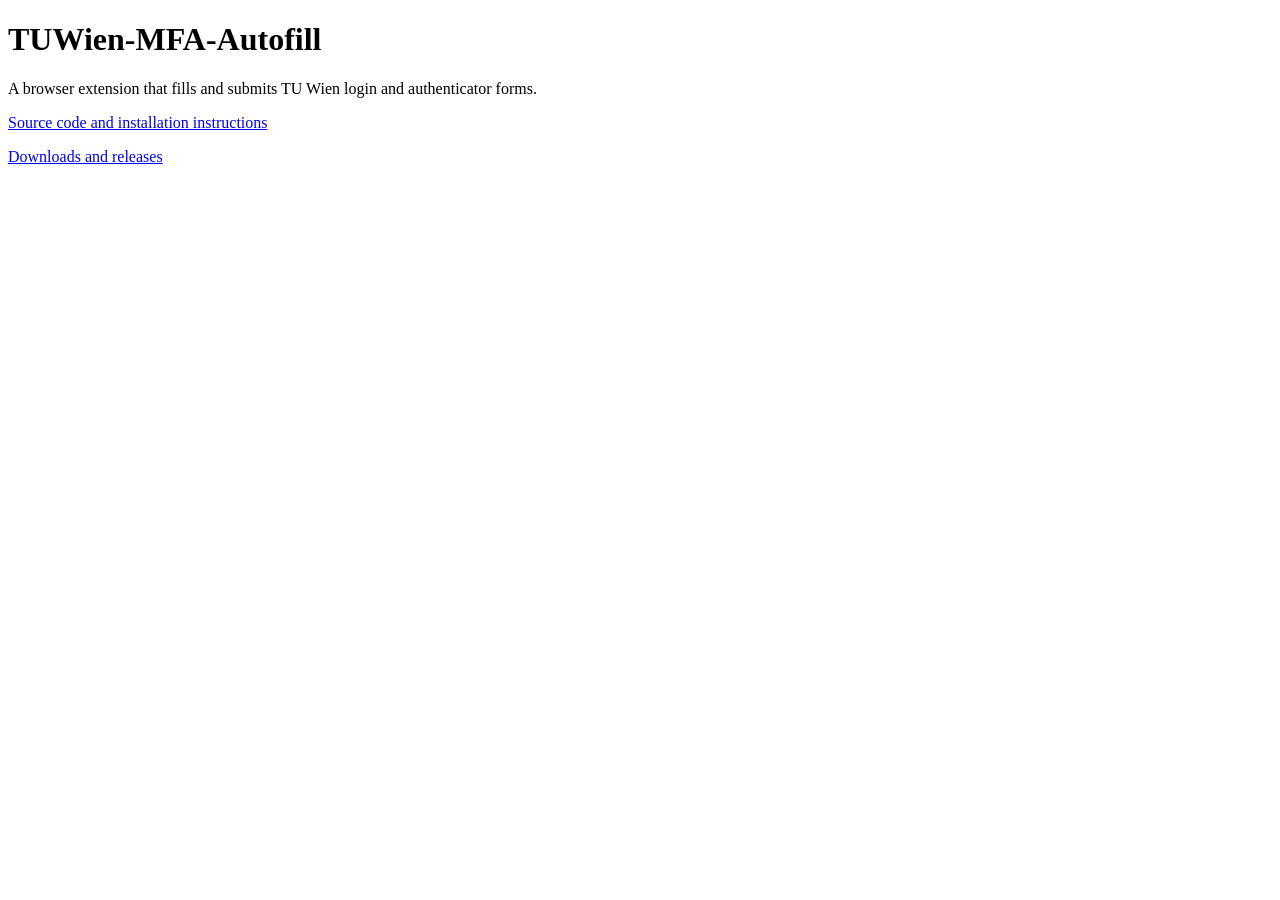
<file: docs/index.html>
<!doctype html>
<html lang="en">
<head>
  <meta charset="utf-8">
  <meta name="viewport" content="width=device-width, initial-scale=1">
  <title>TUWien-MFA-Autofill</title>
</head>
<body>
  <main>
    <h1>TUWien-MFA-Autofill</h1>
    <p>A browser extension that fills and submits TU Wien login and authenticator forms.</p>
    <p><a href="https://github.com/ThomasW2005/TUWien-MFA-Autofill-Firefox">Source code and installation instructions</a></p>
    <p><a href="https://github.com/ThomasW2005/TUWien-MFA-Autofill-Firefox/releases">Downloads and releases</a></p>
  </main>
</body>
</html>
</file>
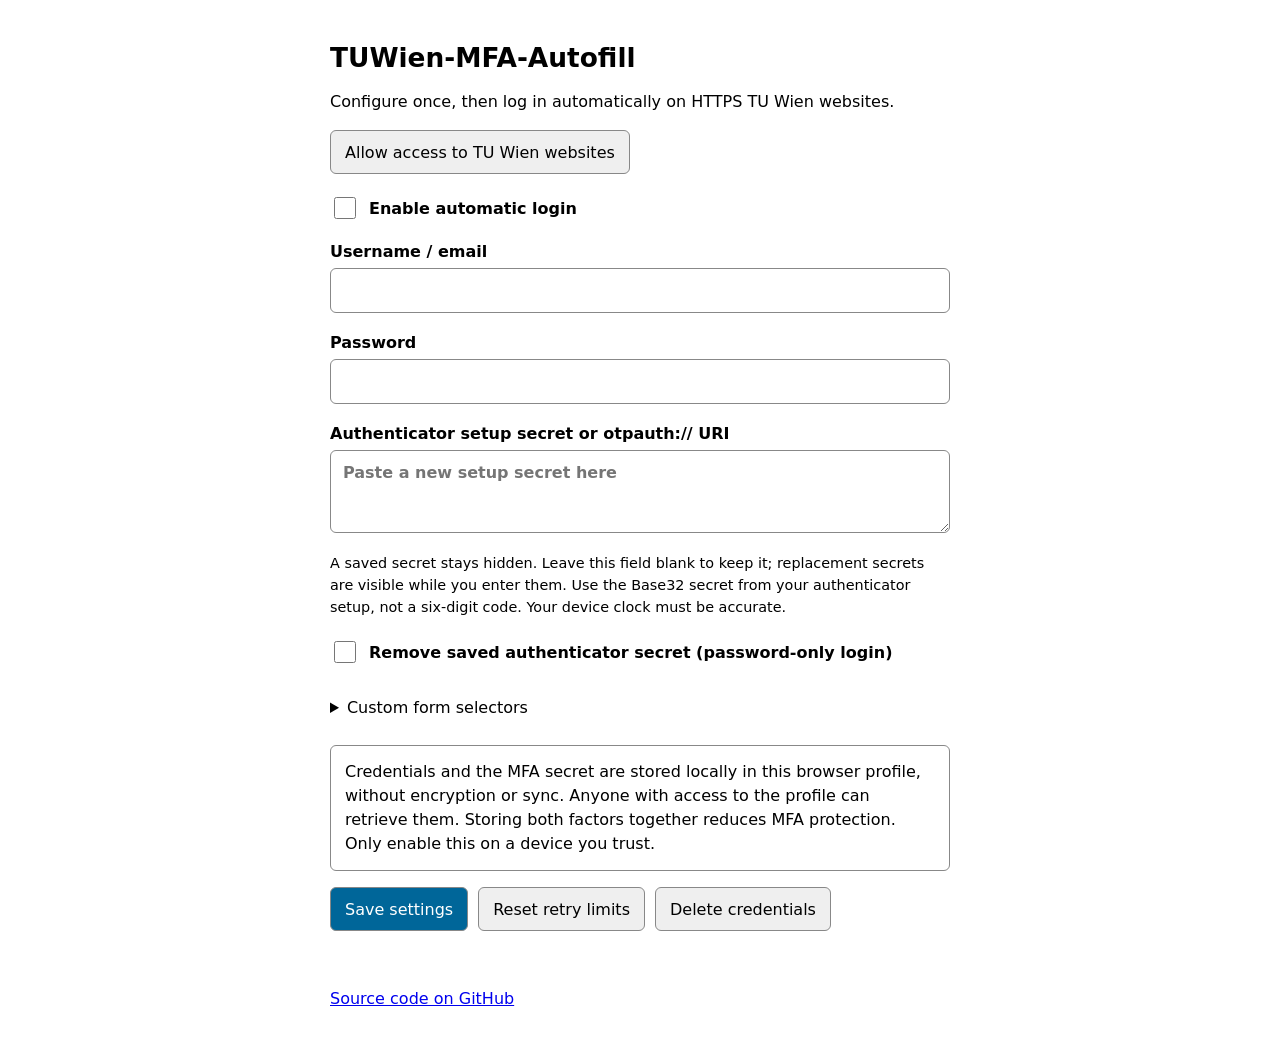
<file: extension/options.html>
<!doctype html>
<html lang="en"><head><meta charset="utf-8"><meta name="viewport" content="width=device-width, initial-scale=1"><title>TUWien-MFA-Autofill</title><link rel="stylesheet" href="options.css"></head>
<body><main><h1>TUWien-MFA-Autofill</h1><p>Configure once, then log in automatically on HTTPS TU Wien websites.</p>
<p id="version" class="hint"></p>
<p id="siteAccessStatus" role="status" aria-live="polite"></p>
<button type="button" id="grantSiteAccess">Allow access to TU Wien websites</button>
<form id="settings">
<label class="check"><input id="enabled" type="checkbox"> Enable automatic login</label>
<label>Username / email<input id="username" autocomplete="off" required></label>
<label>Password<input id="password" type="password" autocomplete="off" required></label>
<label>Authenticator setup secret or otpauth:// URI<textarea id="secret" rows="3" autocomplete="off" autocapitalize="off" spellcheck="false" aria-describedby="secretHint" placeholder="Paste a new setup secret here"></textarea></label>
<p id="secretHint" class="hint">A saved secret stays hidden. Leave this field blank to keep it; replacement secrets are visible while you enter them. Use the Base32 secret from your authenticator setup, not a six-digit code. Your device clock must be accurate.</p>
<label class="check"><input id="removeSecret" type="checkbox"> Remove saved authenticator secret (password-only login)</label>
<details><summary>Custom form selectors</summary><p>Optional CSS selectors for forms the automatic detector does not recognize.</p><label>Username selector<input id="usernameSelector" placeholder='input[name="username"]'></label><label>Password selector<input id="passwordSelector" placeholder='input[name="password"]'></label><label>MFA selector<input id="otpSelector" placeholder='input[name="otp"]'></label><label>Submit selector<input id="submitSelector" placeholder='button[type="submit"]'></label></details>
<p class="notice">Credentials and the MFA secret are stored locally in this browser profile, without encryption or sync. Anyone with access to the profile can retrieve them. Storing both factors together reduces MFA protection. Only enable this on a device you trust.</p>
<div class="actions"><button type="submit">Save settings</button><button type="button" id="reset">Reset retry limits</button><button type="button" id="clear">Delete credentials</button></div>
<p id="status" role="status" aria-live="polite"></p>
</form>
<p><a href="https://github.com/ThomasW2005/TUWien-MFA-Autofill-Firefox" target="_blank" rel="noopener noreferrer">Source code on GitHub</a></p>
</main><script src="compat.js"></script><script src="core.js"></script><script src="options.js"></script></body></html>
</file>
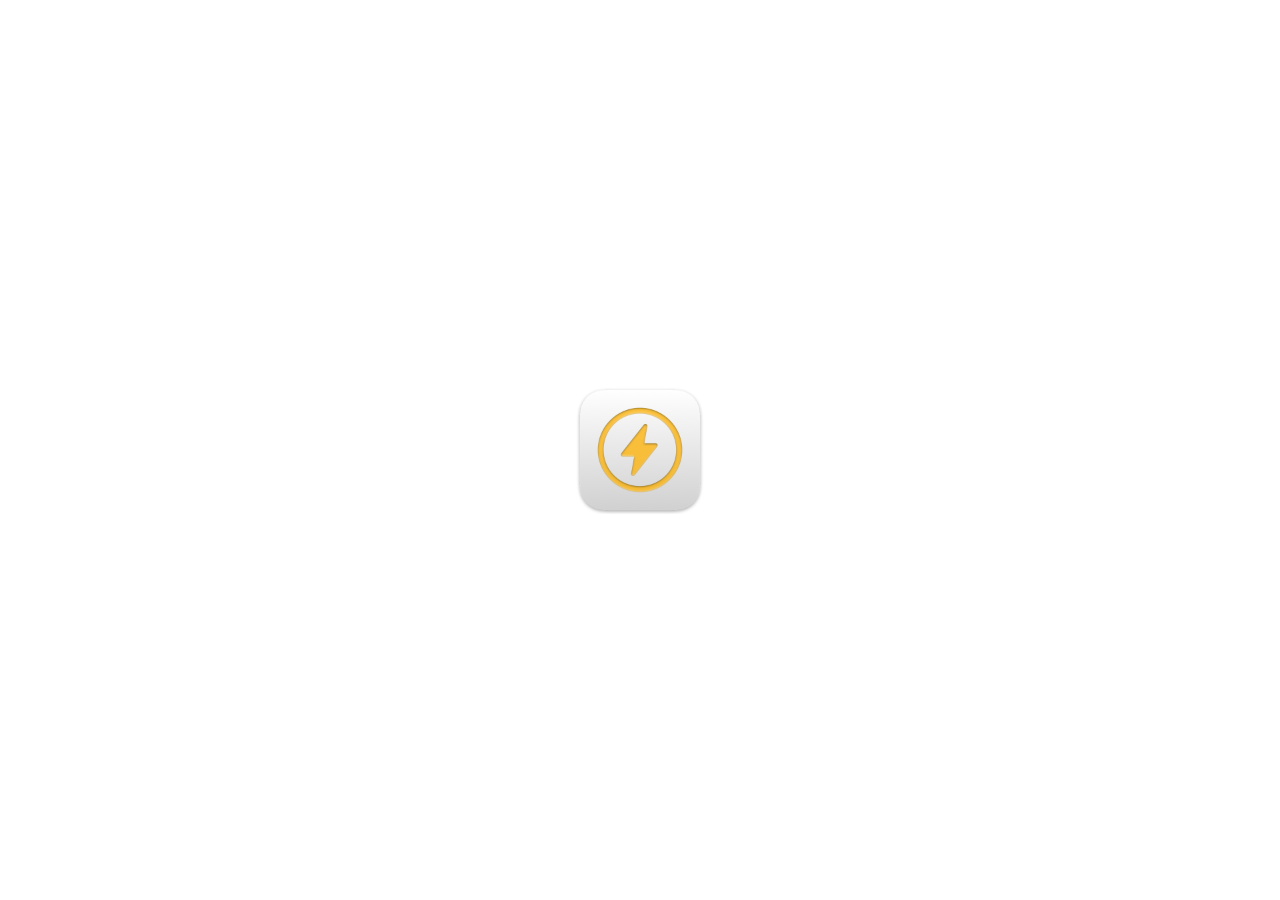
<file: safari/TUWien-MFA-Autofill/Shared (App)/Resources/Base.lproj/Main.html>
<!DOCTYPE html>
<html>
<head>
    <meta http-equiv="Content-Type" content="text/html; charset=utf-8">
    <meta http-equiv="Content-Security-Policy" content="default-src 'self'">

    <meta name="viewport" content="width=device-width, initial-scale=1, user-scalable=no">

    <link rel="stylesheet" href="../Style.css">
    <script src="../Script.js" defer></script>
</head>
<body>
    <img src="../Icon.png" width="128" height="128" alt="TUWien-MFA-Autofill Icon">
    <p class="platform-ios">You can turn on TUWien-MFA-Autofill’s Safari extension in Settings.</p>
    <p class="platform-mac state-unknown">You can turn on TUWien-MFA-Autofill’s extension in Safari Extensions preferences.</p>
    <p class="platform-mac state-on">TUWien-MFA-Autofill’s extension is currently on. You can turn it off in Safari Extensions preferences.</p>
    <p class="platform-mac state-off">TUWien-MFA-Autofill’s extension is currently off. You can turn it on in Safari Extensions preferences.</p>
    <button class="platform-mac open-preferences">Quit and Open Safari Extensions Preferences…</button>
</body>
</html>
</file>
<file: extension/options.css>
:root { color-scheme: light dark; font: 16px system-ui,sans-serif; }
body { margin: 0; background: Canvas; color: CanvasText; }
main { max-width: 620px; margin: auto; padding: 24px 18px; }
h1 { font-size: 1.65rem; } p { line-height: 1.5; }
label { display: block; margin: 20px 0; font-weight: 600; }
input:not([type=checkbox]), textarea { display: block; box-sizing: border-box; width: 100%; padding: 12px; margin-top: 7px; font: inherit; border: 1px solid #888; border-radius: 6px; }
.check { display: flex; align-items: center; gap: 10px; } input[type=checkbox] { width: 22px; height: 22px; }
.hint { font-size: .9rem; } .notice { padding: 14px; border: 1px solid #888; border-radius: 6px; }
summary { cursor: pointer; padding: 12px 0; } .actions { display: flex; flex-wrap: wrap; gap: 10px; }
button { min-height: 44px; padding: 10px 14px; font: inherit; cursor: pointer; border-radius: 6px; border: 1px solid #888; }
button[type=submit] { background: #006699; color: white; } #status { min-height: 24px; }

textarea { resize: vertical; overflow-wrap: anywhere; }
</file>
<file: safari/TUWien-MFA-Autofill/Shared (App)/Resources/Style.css>
* {
    -webkit-user-select: none;
    -webkit-user-drag: none;
    cursor: default;
}

:root {
    color-scheme: light dark;

    --spacing: 20px;
}

html {
    height: 100%;
}

body {
    display: flex;
    align-items: center;
    justify-content: center;
    flex-direction: column;

    gap: var(--spacing);
    margin: 0 calc(var(--spacing) * 2);
    height: 100%;

    font: -apple-system-short-body;
    text-align: center;
}

body:not(.platform-mac, .platform-ios) :is(.platform-mac, .platform-ios) {
    display: none;
}

body.platform-ios .platform-mac {
    display: none;
}

body.platform-mac .platform-ios {
    display: none;
}

body.platform-ios .platform-mac {
    display: none;
}

body:not(.state-on, .state-off) :is(.state-on, .state-off) {
    display: none;
}

body.state-on :is(.state-off, .state-unknown) {
    display: none;
}

body.state-off :is(.state-on, .state-unknown) {
    display: none;
}

button {
    font-size: 1em;
}
</file>
